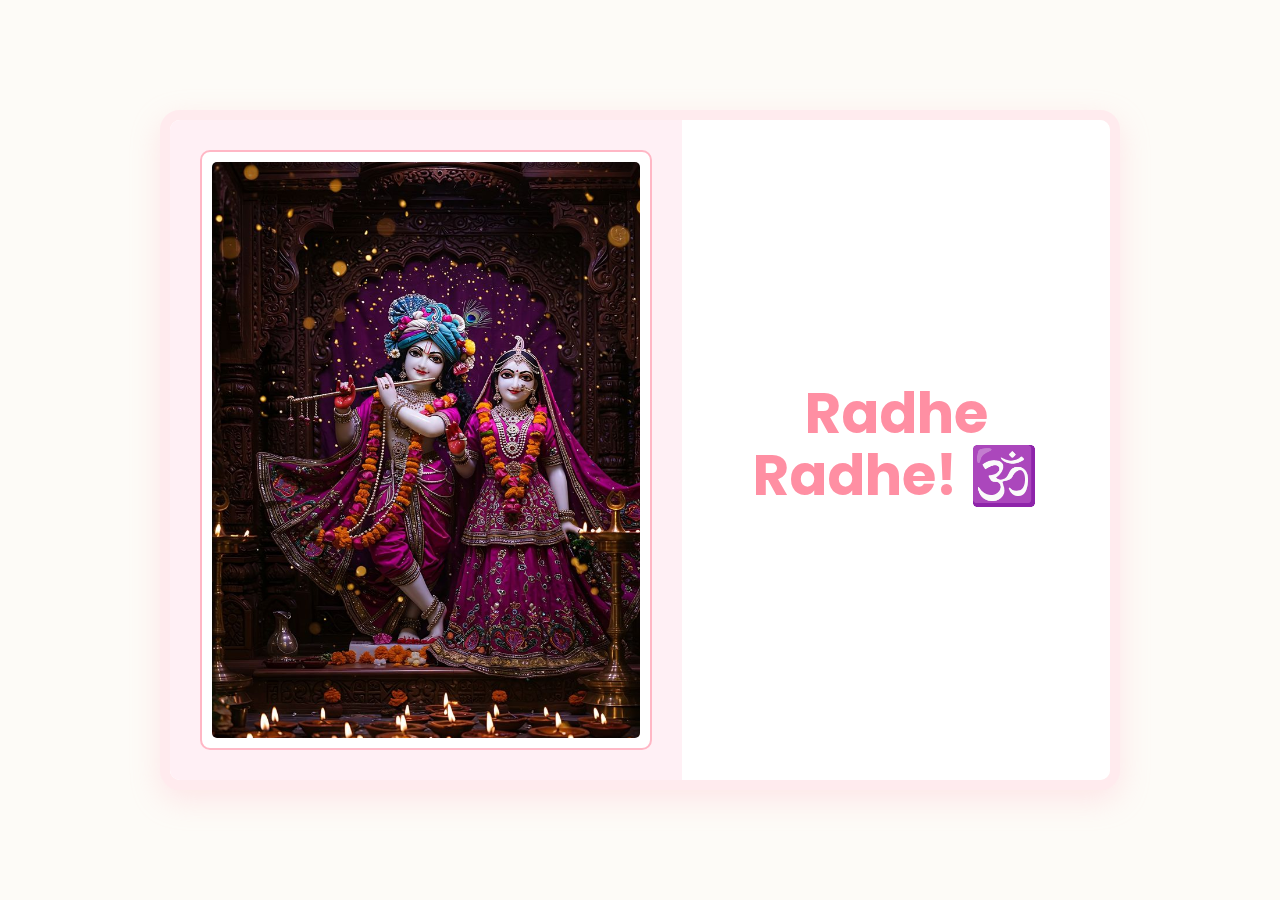
<file: krishna.html>
<!DOCTYPE html>
<html lang="en">
<head>
    <meta charset="UTF-8">
    <meta name="viewport" content="width=device-width, initial-scale=1.0">
    <title>Radhe Radhe!</title>
    <link rel="stylesheet" href="style.css">
    <link href="https://fonts.googleapis.com/css2?family=Bodoni+Moda:opsz,wght@6..96,400;700&family=Poppins:wght@300;400;600&display=swap" rel="stylesheet">
    <style>
        .hidden-element {
            display: none;
            opacity: 0;
            transition: opacity 0.5s ease;
        }
        .visible-element {
            display: inline-block; /* or block depending on element */
            opacity: 1;
        }
        .action-btn {
            margin-top: 20px;
            padding: 12px 30px;
            background: var(--primary-pink);
            color: white;
            border: none;
            border-radius: 50px;
            font-size: 1rem;
            cursor: pointer;
            font-family: 'Poppins', sans-serif;
            box-shadow: 0 5px 15px rgba(255, 105, 180, 0.3);
            transition: transform 0.2s;
        }
        .action-btn:hover {
            transform: scale(1.05);
        }
        video {
            width: 100%;
            height: 100%;
            object-fit: cover;
            border-radius: 5px;
        }
    </style>
</head>
<body>
    <div class="container">
        <div class="card">
            <div class="content-wrapper">
                <div class="left-column">
                    <div class="image-frame" id="media-frame">
                        <!-- Placeholder for Krishna Image -->
                        <img src="./Krishna.jpg" alt="Lord Krishna" class="main-image" id="main-image">
                        <div class="decorations">
                            <div class="balloon"></div>
                            <div class="balloon"></div>
                            <div class="balloon"></div>
                        </div>
                    </div>
                </div>
                
                <div class="right-column">
                    <h1 class="birthday-title">Radhe Radhe! <span class="heart">🕉️</span></h1>
                    
                    <!-- Button container -->
                    <div id="button-container">
                        <button id="darshan-btn" class="action-btn hidden-element">Prabhu k darshan done!</button>
                        <button id="surprise-btn" class="action-btn hidden-element">Surprise</button>
                    </div>
                </div>
            </div>
        </div>
    </div>

    <script>
        document.addEventListener('DOMContentLoaded', () => {
            const darshanBtn = document.getElementById('darshan-btn');
            const surpriseBtn = document.getElementById('surprise-btn');
            const mediaFrame = document.getElementById('media-frame');
            const mainImage = document.getElementById('main-image');

            // 1. Wait 5 seconds then show "Prabhu k darshan done!" button
            setTimeout(() => {
                darshanBtn.style.display = 'inline-block';
                // Small delay to allow display:block to apply before opacity transition
                setTimeout(() => {
                    darshanBtn.classList.remove('hidden-element');
                    darshanBtn.classList.add('visible-element');
                }, 10);
            }, 5000);

            // 2. Button Click Handler
            darshanBtn.addEventListener('click', () => {
                // Hide the button
                darshanBtn.style.display = 'none';

                // Change Image to Jethalal
                mainImage.src = './Jethalal.jpg';
                mainImage.alt = 'Jethalal';
                
                // Update Text
                const title = document.querySelector('.birthday-title');
                title.innerHTML = "Drashtiji ka Birthday hai aaj!, Drashtijiii";
                // Optional: Adjust font size for longer text
                title.style.fontSize = "2rem"; 

                // 3. Wait 3 seconds then show Surprise button
                setTimeout(() => {
                    surpriseBtn.style.display = 'inline-block';
                    setTimeout(() => {
                        surpriseBtn.classList.remove('hidden-element');
                        surpriseBtn.classList.add('visible-element');
                    }, 10);
                }, 3000);
            });

            // 4. Surprise Button Handler
            surpriseBtn.addEventListener('click', () => {
                window.location.href = 'surprise.html';
            });
        });
    </script>
</body>
</html>
</file>
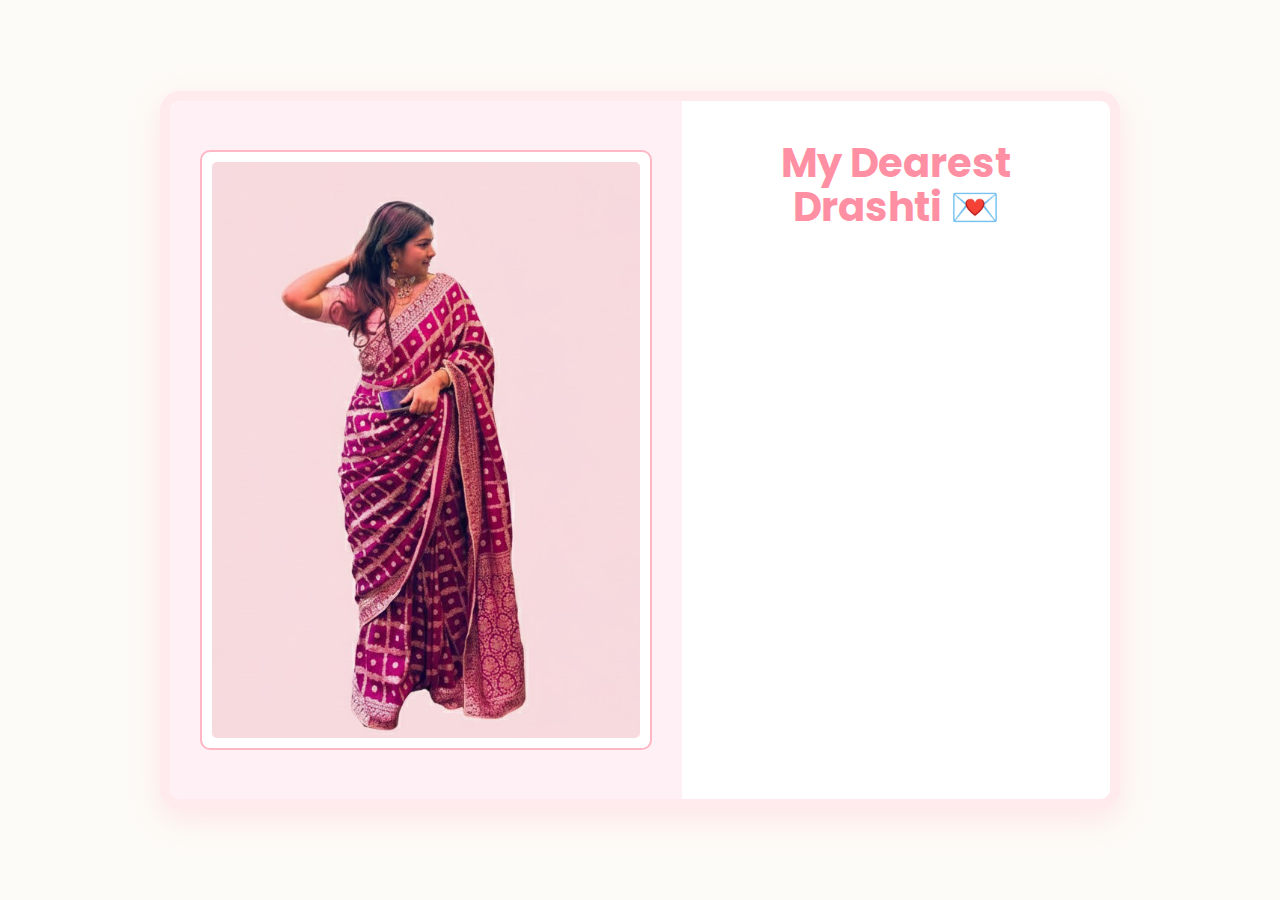
<file: surprise.html>
<!DOCTYPE html>
<html lang="en">
<head>
    <meta charset="UTF-8">
    <meta name="viewport" content="width=device-width, initial-scale=1.0">
    <title>Surprise!</title>
    <link rel="stylesheet" href="style.css">
    <link href="https://fonts.googleapis.com/css2?family=Bodoni+Moda:opsz,wght@6..96,400;700&family=Poppins:wght@300;400;600&display=swap" rel="stylesheet">
    <style>
        .letter-scroll-area {
            width: 100%;
            height: 500px;
            overflow-y: auto;
            text-align: left;
            padding-right: 15px;
            margin-top: 20px;
        }
        
        /* Custom Scrollbar */
        .letter-scroll-area::-webkit-scrollbar {
            width: 8px;
        }
        .letter-scroll-area::-webkit-scrollbar-track {
            background: #f1f1f1;
            border-radius: 4px;
        }
        .letter-scroll-area::-webkit-scrollbar-thumb {
            background: var(--primary-pink);
            border-radius: 4px;
        }

        p {
            margin-bottom: 20px;
            font-family: 'Poppins', sans-serif;
            color: #555;
            font-size: 1rem;
            line-height: 1.6;
            opacity: 0;
            animation: fadeIn 2s ease forwards;
        }

        @keyframes fadeIn {
            to { opacity: 1; }
        }
        
        /* Ensure the right column takes up space properly */
        .right-column {
            justify-content: flex-start; /* Align to top */
            padding-top: 40px;
        }
    </style>
</head>
<body>
    <div class="container">
        <div class="card">
            <div class="content-wrapper">
                <div class="left-column">
                    <div class="image-frame">
                        <!-- Using the main photo for the personal letter -->
                        <img src="./Photo.jpg" alt="Birthday Girl" class="main-image">
                        <div class="decorations">
                            <div class="balloon"></div>
                            <div class="balloon"></div>
                            <div class="balloon"></div>
                        </div>
                    </div>
                </div>
                
                <div class="right-column">
                    <h1 class="birthday-title" style="font-size: 2.5rem;">My Dearest Drashti <span class="heart">💌</span></h1>
                    
                    <div class="letter-scroll-area" id="letter-content">
                        <!-- Content will be injected here -->
                    </div>
                </div>
            </div>
        </div>
    </div>

    <script>
        const content = `For someone who gets on my nerves, for someone who doesnt laugh on my jokes, for someone who never listens to my advice, for someone who always slips even when her name is Drashti (majak bapuji :)), for someone who who makes me wait for hours in front of her office, for someone who always shushhh me when I'm saying something, for someone and some abc actual reason, I cannot complain about all this when that someone has always been my side, when that someone has made me laugh when I didnt want to smile, when that someone has come up with even more vahiyat joke than mine, when that someone has listened to me patiently, when that someone has waited  patiently for hours, when that someone and some xyz actual reason, fortunately that someone is YOU! and Unfortunately? Suri, there is no word as unfortunate when Drashti is my PARTNER my WIFE.

Wishing you a very very Happy Delightful and Memorable Birthday my love. 

I'm thankful to god that he gave me a complete package. But this sentence doesn't even come remotely close of hwo important you are to me , in terms of my favorite anime, you are Ichimonji of my Zoro, you are Grin of my Bakugo, you are Goal of my Isagi, I'm 100% sure you didn't understand a single thing of what they are - {even when I told you to watch anime with me} but ech toh che - tara par gusso nai kari sakto but hehe satavi toh sakuchu etle no letter directly - I have set up a time where each word will come up after 0.5 seconds only, 1 minute mukwu tu but Prem che maaru tu kyare hairan nathi karwu kyare dukh nathi pochawu kyare kaich aavi vastu nai karwu jenathi tane dukh thaaye. 

The only thing I ever want to do with my life is to keep you happy is to make you smile is to make you proud jenathi everyday you wake up will be the best day of your life. And uske liye I promise - I'll do everything in my power. Most importantly PROPER GUJRATI sikhis ha, even though I speak Gujrati onli. Bleh.

But I love you so so so muchhhh, above all the roles you are playing - BestFriend, Wife, CrimePartner, Mishti ni Mummy, Saas ki Bahu etc etc you will always be my Drashtudii first.

Wishing you a blast-ful Birthday maari Dakuu.

Muah.`;

        const container = document.getElementById('letter-content');
        // Split by double newlines to preserve paragraphs
        const paragraphs = content.split('\n\n');
        
        paragraphs.forEach((paragraphText, index) => {
            const p = document.createElement('p');
            p.textContent = paragraphText;
            // Stagger the fade in slightly for each paragraph
            p.style.animationDelay = `${index * 0.5}s`;
            container.appendChild(p);
        });
    </script>
</body>
</html>
</file>
<file: style.css>
:root {
    --bg-color: #FDFBF7;
    --primary-pink: #FFB7C5; /* Cherry blossom pink */
    --secondary-pink: #FF69B4;
    --text-color: #D4AF37; /* Gold-ish for elegance */
    --text-dark: #555;
    --white: #FFFFFF;
}

* {
    margin: 0;
    padding: 0;
    box-sizing: border-box;
}

body {
    font-family: 'Poppins', sans-serif;
    background-color: var(--bg-color);
    display: flex;
    justify-content: center;
    align-items: center;
    min-height: 100vh;
    overflow-x: hidden;
}

.container {
    width: 100%;
    max-width: 1000px; /* Increased max-width for better proportion */
    padding: 20px;
}

.card {
    background: var(--bg-color);
    border-radius: 20px;
    /* padding: 20px; Removed padding to let layout control spacing */
    text-align: center;
    position: relative;
    /* Soft shadow/glow */
    box-shadow: 0 10px 30px rgba(255, 183, 197, 0.3);
    border: 10px solid #FFEBEE;
    overflow: hidden;
}

.content-wrapper {
    display: flex;
    flex-direction: row;
    width: 100%;
    background: white; /* Inner background */
    min-height: 500px; /* Ensure height for vertical centering */
}

.left-column {
    flex: 1.3; /* Made wider (approx 57%) */
    background-color: #fff0f5;
    display: flex;
    align-items: center;
    justify-content: center;
    padding: 30px;
}

.right-column {
    flex: 1; /* Narrower (approx 43%) */
    padding: 40px;
    display: flex;
    flex-direction: column;
    justify-content: center;
    align-items: center;
}

.image-frame {
    position: relative;
    /* margin-bottom: 30px; Removed */
    border-radius: 10px;
    overflow: hidden;
    border: 2px solid var(--primary-pink);
    padding: 10px;
    background: white;
    width: 100%;
    height: 100%; /* Fill the column height */
    max-height: 600px;
    display: flex;
    align-items: center;
    justify-content: center;
}

.main-image {
    width: 100%;
    height: 100%;
    object-fit: cover; /* Ensure image covers the area nicely */
    border-radius: 5px;
    display: block;
}

.birthday-title {
    font-family: 'Poppins', sans-serif; /* Elegant Display Serif */
    font-size: 3.5rem;
    color: #FF8FA3;
    margin-bottom: 10px;
    line-height: 1.1;
    font-weight: 700;
}

.heart {
    color: #ff8095;
}

.countdown-container {
    display: flex;
    justify-content: center;
    align-items: center;
    gap: 10px;
    margin-bottom: 30px;
    font-family: 'Poppins', sans-serif;
}

.time-segment {
    display: flex;
    flex-direction: column;
    align-items: center;
}

.time-segment span:first-child {
    font-size: 2.5rem;
    font-weight: 600;
    color: var(--primary-pink);
}

.label {
    font-size: 0.7rem;
    color: var(--primary-pink);
    letter-spacing: 1px;
    margin-top: 5px;
}

.separator {
    font-size: 2rem;
    color: var(--primary-pink);
    margin-bottom: 20px;
}

.music-player {
    margin-bottom: 30px;
    color: var(--primary-pink);
    width: 100%;
}

.controls {
    display: flex;
    justify-content: center;
    align-items: center;
    gap: 20px;
    font-size: 1.2rem;
    margin-bottom: 10px;
    cursor: pointer;
}

.play-btn {
    width: 50px;
    height: 50px;
    background: var(--primary-pink);
    color: white;
    border-radius: 50%;
    display: flex;
    justify-content: center;
    align-items: center;
    font-size: 1.5rem;
    box-shadow: 0 4px 10px rgba(255, 183, 197, 0.5);
}

.progress-bar {
    width: 80%;
    height: 4px;
    background: #FFE0E6;
    margin: 0 auto;
    border-radius: 2px;
    position: relative;
}

.progress {
    width: 40%;
    height: 100%;
    background: var(--primary-pink);
    border-radius: 2px;
    position: relative;
}

.progress::after {
    content: '';
    position: absolute;
    right: 0;
    top: 50%;
    transform: translateY(-50%);
    width: 8px;
    height: 8px;
    background: var(--primary-pink);
    border-radius: 50%;
}

.surprise-btn {
    display: inline-block;
    padding: 15px 40px;
    background: transparent;
    color: var(--primary-pink);
    text-decoration: none;
    border-radius: 50px;
    font-weight: 600;
    letter-spacing: 2px;
    border: 2px solid var(--primary-pink);
    transition: all 0.3s ease;
    text-transform: uppercase;
    font-size: 0.9rem;
}

.surprise-btn:hover {
    background: var(--primary-pink);
    color: white;
    transform: translateY(-2px);
    box-shadow: 0 5px 15px rgba(255, 105, 180, 0.3);
}

/* Decorative elements */
.decorations {
    position: absolute;
    top: 0;
    left: 0;
    width: 100%;
    height: 100%;
    pointer-events: none;
    z-index: 1;
}

/* Responsive */
@media (max-width: 768px) {
    .content-wrapper {
        flex-direction: column;
    }
    .right-column {
        padding: 20px;
    }
    .main-image {
        max-height: 300px;
    }
}

/* Birthday Celebration Effects */

/* Blur Effect */
.blur-background {
    filter: blur(8px);
    transition: filter 1s ease;
}

/* Overlay */
.overlay {
    position: fixed;
    top: 0;
    left: 0;
    width: 100%;
    height: 100%;
    background: rgba(0, 0, 0, 0.4); /* Semi-transparent dark background */
    display: flex;
    justify-content: center;
    align-items: center;
    z-index: 9999;
    opacity: 0;
    visibility: hidden;
    transition: opacity 1s ease, visibility 1s ease;
}

.overlay.visible {
    opacity: 1;
    visibility: visible;
}

.overlay-content {
    text-align: center;
    animation: float 3s ease-in-out infinite;
}

.overlay-title {
    font-family: 'Bodoni Moda', serif;
    font-size: 6rem;
    color: #fff;
    text-shadow: 0 0 20px #FF69B4, 0 0 40px #FF1493;
    margin: 0;
}

@keyframes float {
    0%, 100% { transform: translateY(0); }
    50% { transform: translateY(-20px); }
}

/* Confetti */
.confetti {
    position: fixed;
    width: 10px;
    height: 10px;
    background-color: #f00;
    z-index: 9998;
    opacity: 0.8;
}

/* Balloons */
.balloon-effect {
    position: fixed;
    bottom: -100px;
    width: 50px;
    height: 70px;
    background-color: #FF69B4;
    border-radius: 50%;
    z-index: 9997;
    animation: rise 10s linear forwards;
}

.balloon-effect::before {
    content: '';
    position: absolute;
    bottom: -10px;
    left: 50%;
    transform: translateX(-50%);
    width: 2px;
    height: 10px;
    background-color: inherit;
}

.balloon-effect::after {
    content: '';
    position: absolute;
    bottom: -20px;
    left: 50%;
    transform: translateX(-50%);
    width: 1px;
    height: 40px;
    background-color: rgba(255, 255, 255, 0.5);
}

@keyframes rise {
    0% {
        bottom: -100px;
        transform: translateX(0);
    }
    100% {
        bottom: 120vh;
        transform: translateX(var(--drift));
    }
}
</file>
